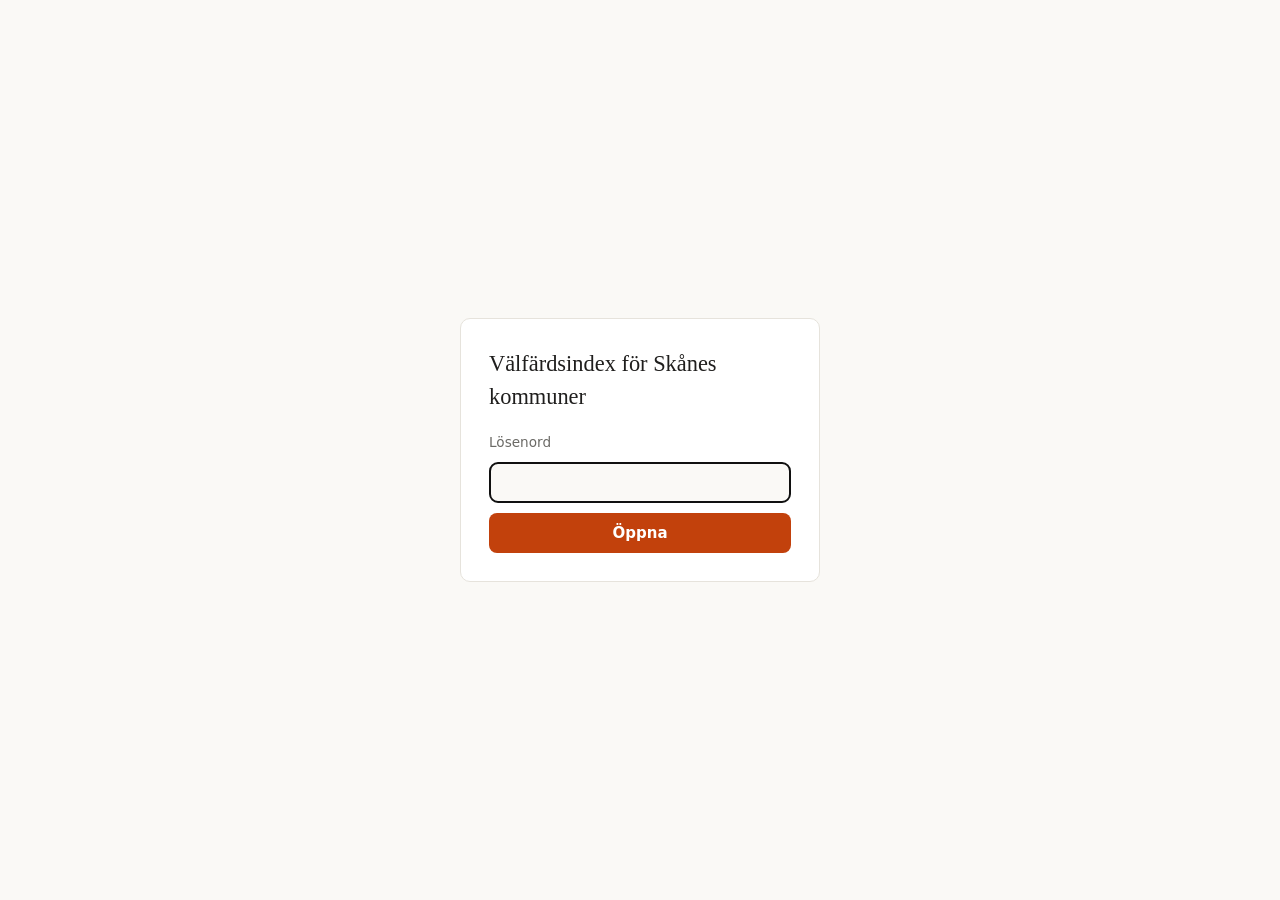
<file: site/index.html>
<!DOCTYPE html>
<html lang="sv">
<head>
<meta charset="utf-8">
<meta name="viewport" content="width=device-width, initial-scale=1">
<title>Välfärdsindex för Skånes kommuner</title>
<meta name="description" content="Hur mår Skånes kommuner? Ett välfärdsindex av 19 mått från Kolada, år för år sedan 2002.">
<link rel="stylesheet" href="style.css?v=4">
<link rel="manifest" href="manifest.webmanifest">
<meta name="theme-color" content="#c2410c">
<link rel="icon" href="icon-192.png">
<link rel="apple-touch-icon" href="icon-192.png">
</head>
<body>
<div id="gate" class="gate">
  <form id="gate-form" class="gate-box">
    <h1>Välfärdsindex för Skånes kommuner</h1>
    <label for="pw">Lösenord</label>
    <input id="pw" type="password" autocomplete="current-password" required autofocus>
    <button type="submit">Öppna</button>
    <p id="gate-msg" class="gate-msg" hidden>Fel lösenord.</p>
  </form>
</div>
<div id="app" hidden>
<header class="top">
  <div class="wrap">
    <h1>Hur mår Skånes kommuner?</h1>
    <p class="lead">Ett välfärdsindex av 19 officiella mått för ekonomi, arbete, utbildning, hälsa, trygghet, boende och delaktighet. Varje kommun placeras bland Sveriges 290 kommuner, år för år.</p>
    <div class="controls">
      <label>Kommun <select id="kommun"></select></label>
      <label>Jämför med <select id="jamfor"><option value="">Ingen</option></select></label>
      <label>Index
        <select id="indextyp">
          <option value="index">Välfärdsindex (alla mått som finns respektive år)</option>
          <option value="karnindex">Kärnindex (7 mått som finns alla år)</option>
        </select>
      </label>
    </div>
  </div>
</header>

<main class="wrap">
  <section class="tiles" id="tiles"></section>

  <section class="card">
    <h2 id="trend-title">Placering över tid</h2>
    <p class="note">Plats bland Sveriges kommuner, där 1 är bäst. Grå linjer visar övriga skånska kommuner. Siffrorna under diagrammet anger hur många mått indexet bygger på respektive år.</p>
    <div class="chart" id="trend"></div>
  </section>

  <section class="card">
    <h2>Skånes kommuner år för år</h2>
    <p class="note">Plats i indexet bland Sveriges kommuner. Mörkare grön är bättre, mörkare röd sämre. Klicka på en kommun för att välja den, och på en kolumnrubrik för att sortera.</p>
    <div class="tablewrap"><table id="heat" class="heat"></table></div>
  </section>

  <section class="card">
    <h2 id="profile-title">Profil</h2>
    <p class="note">Senaste år för varje mått. Plats avser placeringen bland Sveriges kommuner, där 1 är bäst. Förändringen jämför med det första året som finns för måttet.</p>
    <div class="tablewrap"><table id="profile"></table></div>
  </section>

  <section class="card">
    <h2>Mått för mått</h2>
    <div class="controls inline">
      <label>Mått <select id="matt"></select></label>
    </div>
    <p class="note" id="matt-note"></p>
    <div class="chart" id="measure"></div>
    <div class="tablewrap"><table id="measure-table"></table></div>
  </section>

  <section class="card method">
    <h2>Så är indexet gjort</h2>
    <p>Alla värden hämtas från Kolada, där ursprungskällorna bland annat är SCB, Arbetsförmedlingen, Försäkringskassan, BRÅ, Folkhälsomyndigheten och Skolverket. För varje mått och år rangordnas alla kommuner. Indexvärdet är snittet av kommunens placeringar, och kommunerna sorteras sedan efter det snittet.</p>
    <p>Alla 19 mått finns inte för alla år. Ett mått räknas in ett år när minst 280 kommuner har värden. Därför bygger indexet på färre mått de första åren och på alla 19 från 2020. Före 2023 används Arbetsförmedlingens serie för arbetslösa av befolkningen i stället för SCB:s BAS-serie. Kärnindexet använder bara de sju mått som finns för alla år sedan 2002 och passar bättre när man jämför början och slutet av perioden.</p>
    <p>Indexet beskriver nivåer. Det tar inte hänsyn till befolkningens sammansättning och säger inte vad en kommun själv kan påverka. Valdeltagandet ändras bara vid val.</p>
    <p>Ladda ner datan: <a href="index.csv">index för alla kommuner (CSV)</a>, <a href="varden_skane.csv">alla värden för Skåne (CSV)</a>, <a href="data.json">allt (JSON)</a>.</p>
    <p class="muted" id="meta"></p>
    <p class="muted" id="offline"></p>
  </section>
</main>

</div>
<div class="tip" id="tip" hidden></div>
<script src="d3.min.js"></script>
<script src="app.js?v=4"></script>
</body>
</html>
</file>
<file: site/style.css>
:root {
  --bg: #faf9f6; --panel: #ffffff; --fg: #1f1e1d; --muted: #6b6a66; --line: #e6e3dc;
  --accent: #c2410c; --accent2: #1d4ed8; --grey: #c9c6be; --ok: #15803d; --bad: #b91c1c;
  --radius: 10px;
}
@media (prefers-color-scheme: dark) {
  :root { --bg: #1b1a18; --panel: #24231f; --fg: #f1efe9; --muted: #a8a59c; --line: #3a3833; --grey: #4a4842; --accent: #fb923c; --accent2: #60a5fa; --ok: #4ade80; --bad: #f87171; }
}
* { box-sizing: border-box; }
body { margin: 0; background: var(--bg); color: var(--fg); font: 15px/1.5 system-ui, -apple-system, "Segoe UI", sans-serif; }
.wrap { max-width: 1200px; margin: 0 auto; padding: 0 16px; }
.top { padding: 28px 0 8px; }
h1 { font-family: Georgia, "Times New Roman", serif; font-weight: 400; font-size: 2rem; margin: 0 0 6px; }
h2 { font-size: 1.1rem; font-weight: 600; margin: 0; }
.lead { color: var(--muted); max-width: 52rem; margin: 0 0 14px; }
.controls { display: flex; flex-wrap: wrap; gap: 12px 20px; margin: 8px 0; }
.controls label { display: flex; flex-direction: column; font-size: .8rem; color: var(--muted); gap: 4px; }
select { font: inherit; color: var(--fg); background: var(--panel); border: 1px solid var(--line); border-radius: 8px; padding: 6px 8px; max-width: 100%; }
main { display: grid; gap: 16px; padding-bottom: 40px; }
.card { background: var(--panel); border: 1px solid var(--line); border-radius: var(--radius); padding: 18px; min-width: 0; }
.note { color: var(--muted); font-size: .85rem; margin: 4px 0 12px; }
.tiles { display: grid; grid-template-columns: repeat(auto-fit, minmax(min(100%, 200px), 1fr)); gap: 12px; }
.tile { background: var(--panel); border: 1px solid var(--line); border-radius: var(--radius); padding: 14px 16px; }
.tile .lbl { font-size: .8rem; color: var(--muted); }
.tile .big { font-family: Georgia, serif; font-size: 2rem; line-height: 1.2; margin: 4px 0; font-variant-numeric: tabular-nums; }
.tile .sub { font-size: .8rem; color: var(--muted); }
.chart { position: relative; width: 100%; min-height: 320px; }
.chart svg { display: block; width: 100%; height: auto; }
.chart text { fill: var(--muted); font-size: 12px; }
.grid line { stroke: var(--line); }
.grid .domain { display: none; }
.tablewrap { overflow: auto; max-height: 75vh; }
table { border-collapse: collapse; width: 100%; font-size: .82rem; font-variant-numeric: tabular-nums; }
th, td { padding: 5px 8px; border-bottom: 1px solid var(--line); text-align: right; white-space: nowrap; }
th { position: sticky; top: 0; background: var(--panel); color: var(--muted); font-weight: 600; cursor: pointer; z-index: 1; }
th:first-child, td:first-child { text-align: left; position: sticky; left: 0; background: var(--panel); z-index: 2; }
th:first-child { z-index: 3; }
td.wrap { white-space: normal; min-width: 16rem; }
tr.sel td { font-weight: 700; }
tr.sel td:first-child { color: var(--accent); }
.heat tbody tr { cursor: pointer; }
.good { color: var(--ok); } .bad { color: var(--bad); } .muted { color: var(--muted); }
.method p { max-width: 60rem; font-size: .9rem; }
.tip { position: fixed; pointer-events: none; background: var(--panel); border: 1px solid var(--line); border-radius: 8px; box-shadow: 0 4px 16px rgba(0,0,0,.15); padding: 6px 10px; font-size: .8rem; z-index: 10; }
.tip .t { color: var(--muted); }
.legend { display: flex; flex-wrap: wrap; gap: 14px; font-size: .8rem; color: var(--muted); margin-top: 6px; }
.legend i { display: inline-block; width: 14px; height: 3px; border-radius: 2px; vertical-align: middle; margin-right: 6px; }
a { color: var(--accent2); }
.gate { min-height: 100vh; display: grid; place-items: center; padding: 16px; }
.gate[hidden] { display: none; }
.gate-box { background: var(--panel); border: 1px solid var(--line); border-radius: var(--radius); padding: 28px; width: min(100%, 360px); display: grid; gap: 10px; }
.gate-box h1 { font-size: 1.4rem; margin: 0 0 8px; }
.gate-box label { font-size: .85rem; color: var(--muted); }
.gate-box input { font: inherit; color: var(--fg); background: var(--bg); border: 1px solid var(--line); border-radius: 8px; padding: 8px 10px; }
.gate-box button { font: inherit; font-weight: 600; color: #fff; background: var(--accent); border: 0; border-radius: 8px; padding: 9px 12px; cursor: pointer; }
.gate-msg { color: var(--bad); margin: 0; font-size: .85rem; }
</file>
